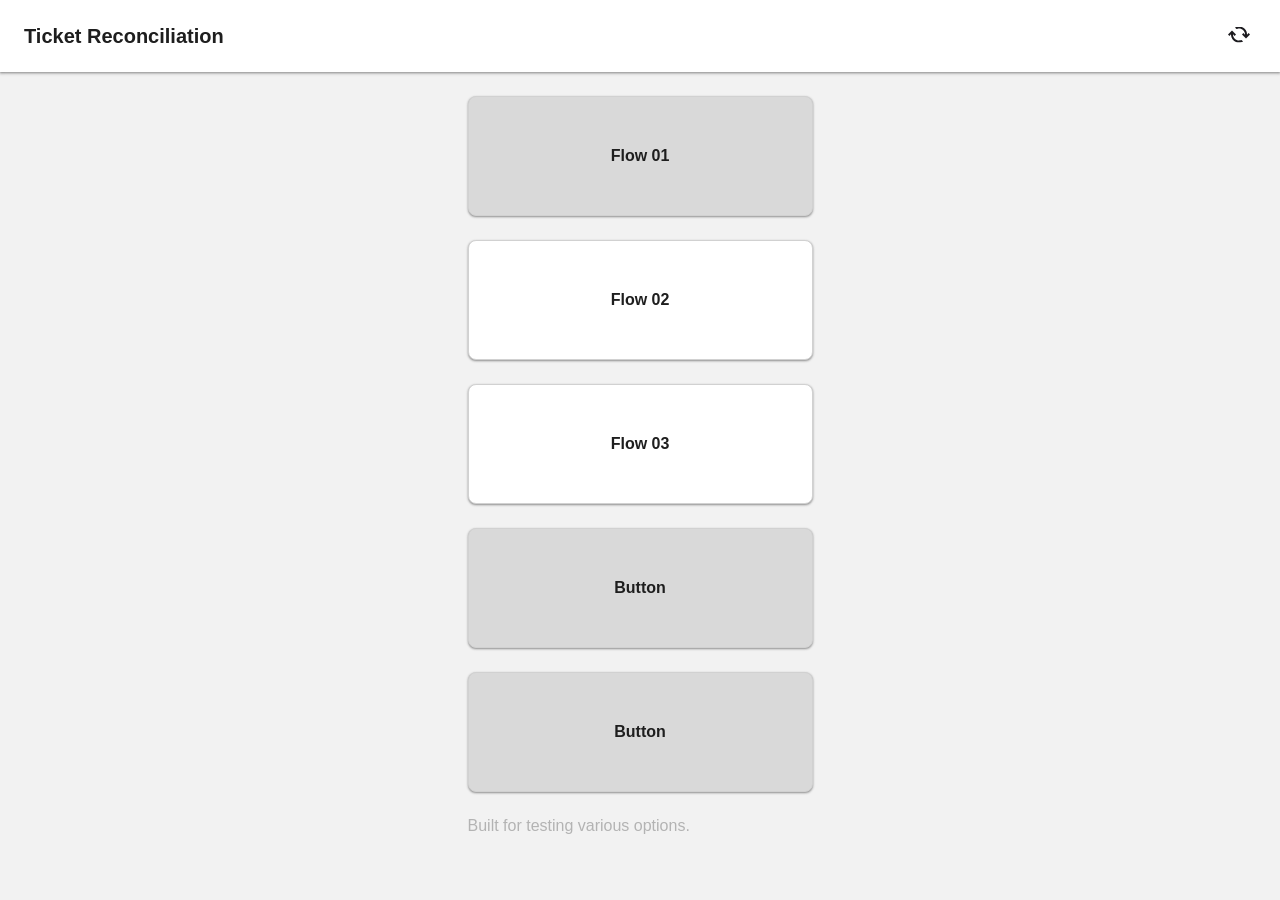
<file: index.html>
<!DOCTYPE html>
<html lang="en">
<head>
  <meta charset="UTF-8" />
  <meta name="viewport" content="width=device-width, initial-scale=1.0" />
  <title>Ticket Reconciliation Prototype</title>
  <meta http-equiv="refresh" content="0; url=dashboard.html" />
</head>
<body>
  <p>Redirecting to Dashboard...</p>
  <script>
    window.location.replace('dashboard.html');
  </script>
</body>
</html>
</file>
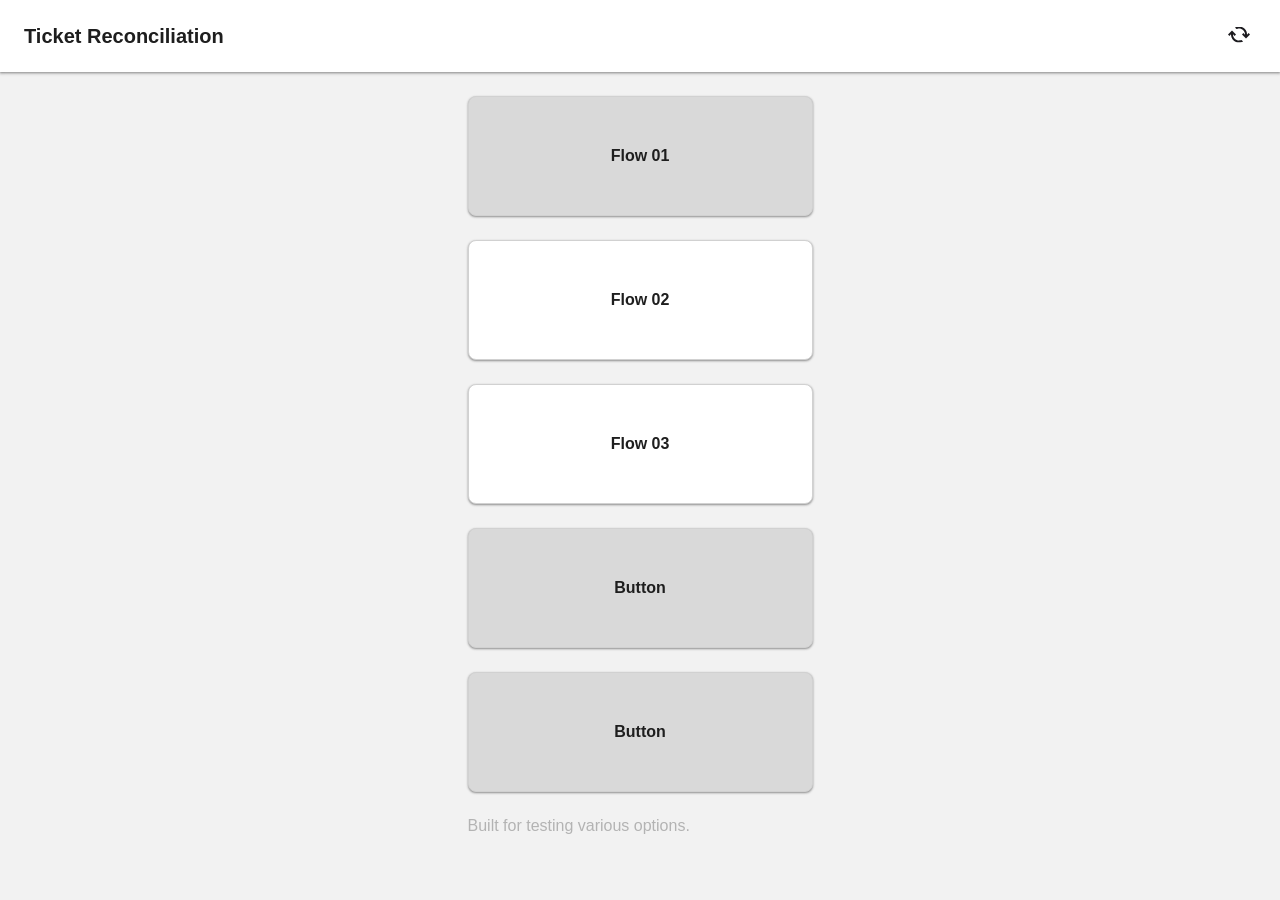
<file: dashboard.html>
<!DOCTYPE html>
<html lang="en">
<head>
  <meta charset="UTF-8" />
  <meta name="viewport" content="width=device-width, initial-scale=1.0" />
  <title>Ticket Reconciliation Dashboard</title>
  <style>
    * {
      box-sizing: border-box;
    }

    body {
      margin: 0;
      font-family: Inter, Arial, Helvetica, sans-serif;
      background: #f2f2f2;
      color: #1e1e1e;
    }

    .dashboard {
      width: 100%;
      min-height: 100vh;
      background: #f2f2f2;
    }

    .topbar {
      width: 100%;
      background: #ffffff;
      padding: 24px;
      display: flex;
      align-items: flex-start;
      justify-content: flex-start;
      position: relative;
      box-shadow: 0 1px 2px rgba(0, 0, 0, 0.3), 0 1px 3px 1px rgba(0, 0, 0, 0.15);
    }

    .topbar h1 {
      margin: 0;
      font-size: 20px;
      line-height: 1.2;
      font-weight: 700;
      text-align: center;
    }

    .refresh-button {
      position: absolute;
      right: 24px;
      top: 50%;
      border: none;
      transform: translateY(-50%);
      border-radius: 4px;
      background: #ffffff;
      font-size: 12px;
      cursor: pointer;
    }

    .content {
      padding: 24px;
      display: flex;
      flex-direction: column;
      gap: 24px;
      max-width: 393px;
      margin: 0 auto;
    }

    .card {
      width: 100%;
      min-height: 120px;
      border: 1px solid #d1d1d1;
      border-radius: 8px;
      background: #ffffff;
      display: flex;
      align-items: center;
      justify-content: center;
      padding: 16px;
      box-shadow: 0 1px 2px rgba(0, 0, 0, 0.3), 0 1px 3px rgba(0, 0, 0, 0.15);
      text-align: center;
    }

    .card.actionable {
      cursor: pointer;
    }

    .card.actionable:focus-visible {
      outline: 2px solid #007bff;
      outline-offset: 2px;
    }

    .card.muted {
      background: #d9d9d9;
    }

    .card-label {
      margin: 0;
      font-size: 16px;
      line-height: 1.4;
      font-weight: 600;
    }

    .footer {
      margin-top: 0;
      font-size: 16px;
      line-height: 1.2;
      color: #b3b3b3;
    }

    .button{
      border: none;
      background: none;
      padding: 0;
      cursor: pointer;
    }
  </style>
</head>
<body>
  <main class="dashboard">
    <header class="topbar">
      <h1>Ticket Reconciliation</h1>
      <button class="refresh-button" id="resetFlowThreeButton" type="button" aria-label="Reset Flow 02 and Flow 03">
        <img src="assets/cached.svg" alt="Reset flows" width="22" height="16">
      </button>
    </header>

    <section class="content">
      <div class="card muted" aria-disabled="true"><p class="card-label">Flow 01</p></div>
      <div class="card actionable" id="flow02Card" role="button" tabindex="0" aria-label="Open Flow 02"><p class="card-label">Flow 02</p></div>
      <div class="card actionable" id="flow03Card" role="button" tabindex="0" aria-label="Open Flow 03"><p class="card-label">Flow 03</p></div>
      <div class="card muted"><p class="card-label">Button</p></div>
      <div class="card muted"><p class="card-label">Button</p></div>

      <div class="footer">Built for testing various options.</div>
    </section>
  </main>

  <script>
    (function () {
      var FLOW_THREE_STORAGE_KEY = 'flowThree.ticketState.v1';
      var FLOW_TWO_STORAGE_KEY = 'flowTwo.scannedItems.v1';
      var flow02Card = document.getElementById('flow02Card');
      var flow03Card = document.getElementById('flow03Card');
      var resetFlowThreeButton = document.getElementById('resetFlowThreeButton');

      function resetFlowThreeState() {
        window.localStorage.removeItem(FLOW_THREE_STORAGE_KEY);
        window.localStorage.removeItem(FLOW_TWO_STORAGE_KEY);
        window.alert('Flow 02 and Flow 03 have been reset.');
      }

      if (resetFlowThreeButton) {
        resetFlowThreeButton.addEventListener('click', resetFlowThreeState);
      }

      if (flow02Card) {
        flow02Card.addEventListener('click', function () {
          window.location.href = 'flowTwo.html';
        });

        flow02Card.addEventListener('keydown', function (event) {
          if (event.key === 'Enter' || event.key === ' ') {
            event.preventDefault();
            window.location.href = 'flowTwo.html';
          }
        });
      }

      if (!flow03Card) {
        return;
      }

      function openFlowThree() {
        window.location.href = 'flowThree.html';
      }

      flow03Card.addEventListener('click', openFlowThree);
      flow03Card.addEventListener('keydown', function (event) {
        if (event.key === 'Enter' || event.key === ' ') {
          event.preventDefault();
          openFlowThree();
        }
      });
    })();
  </script>
</body>
</html>
</file>
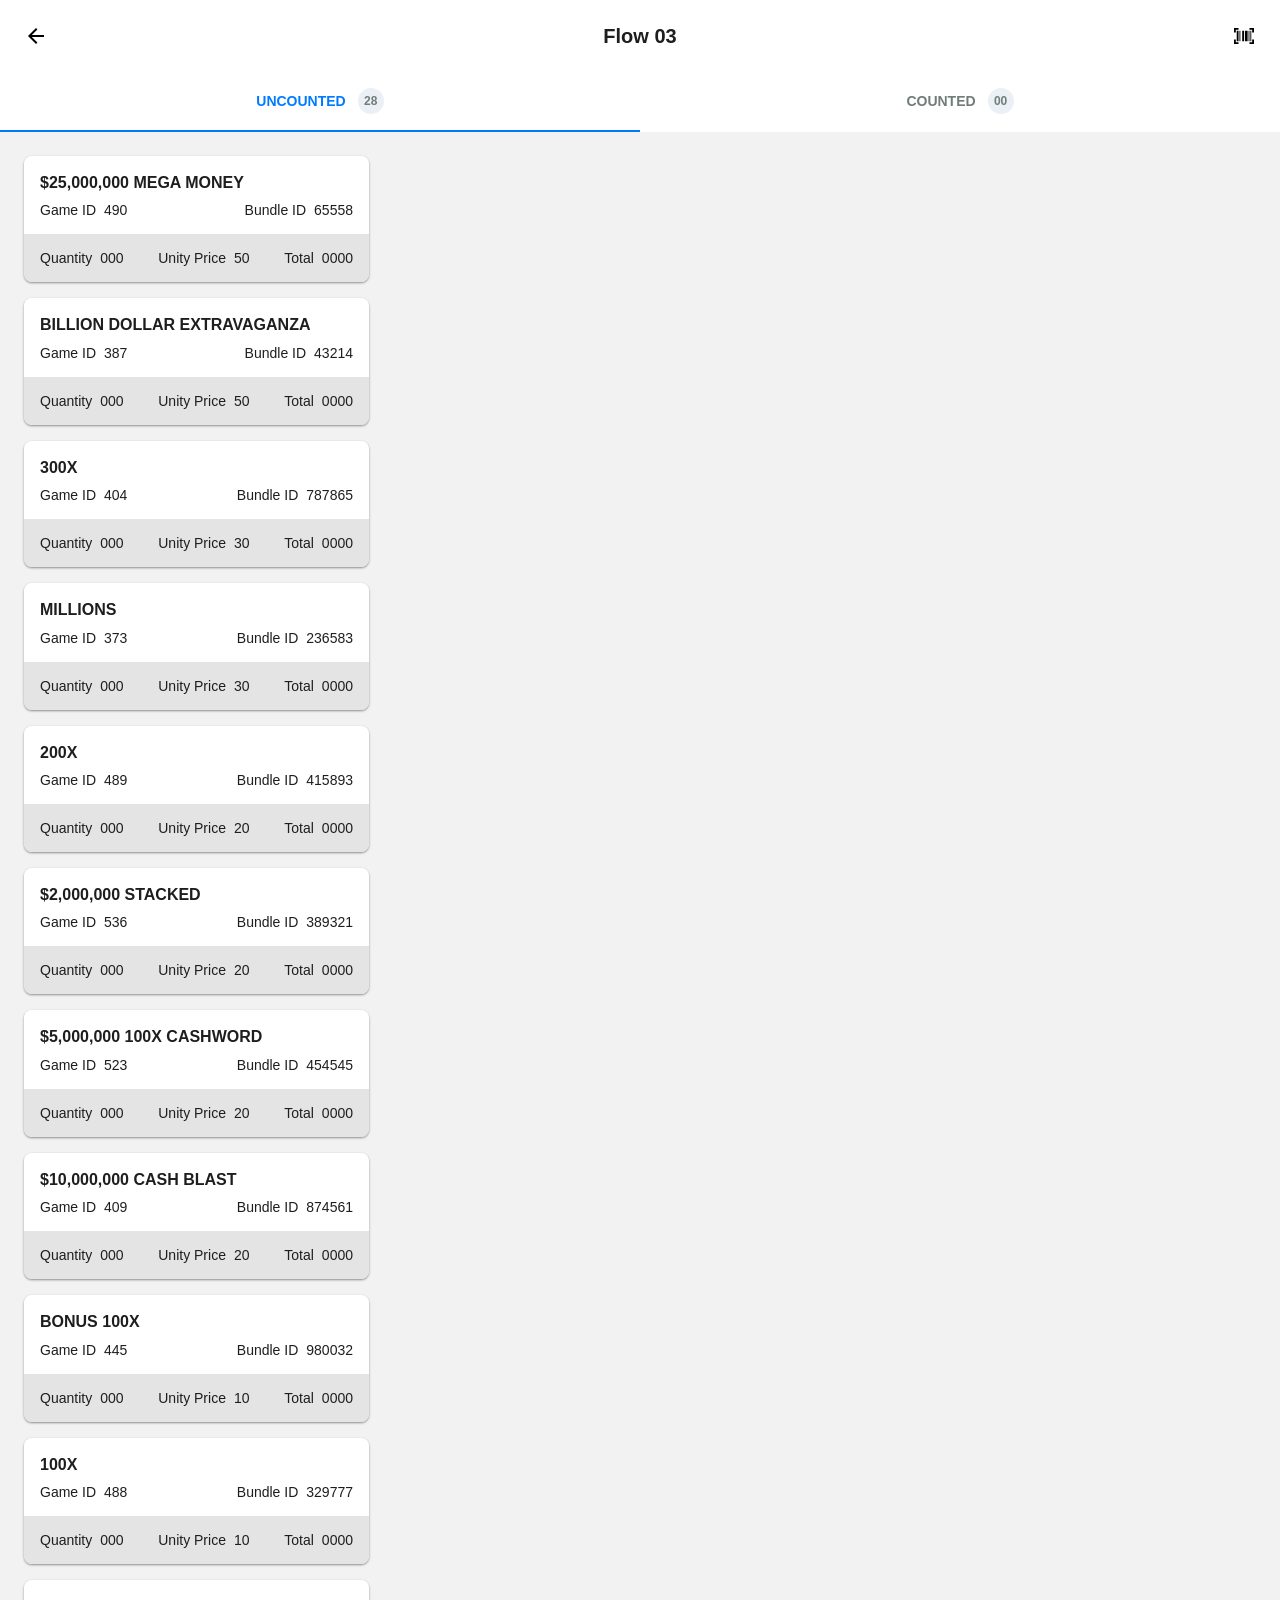
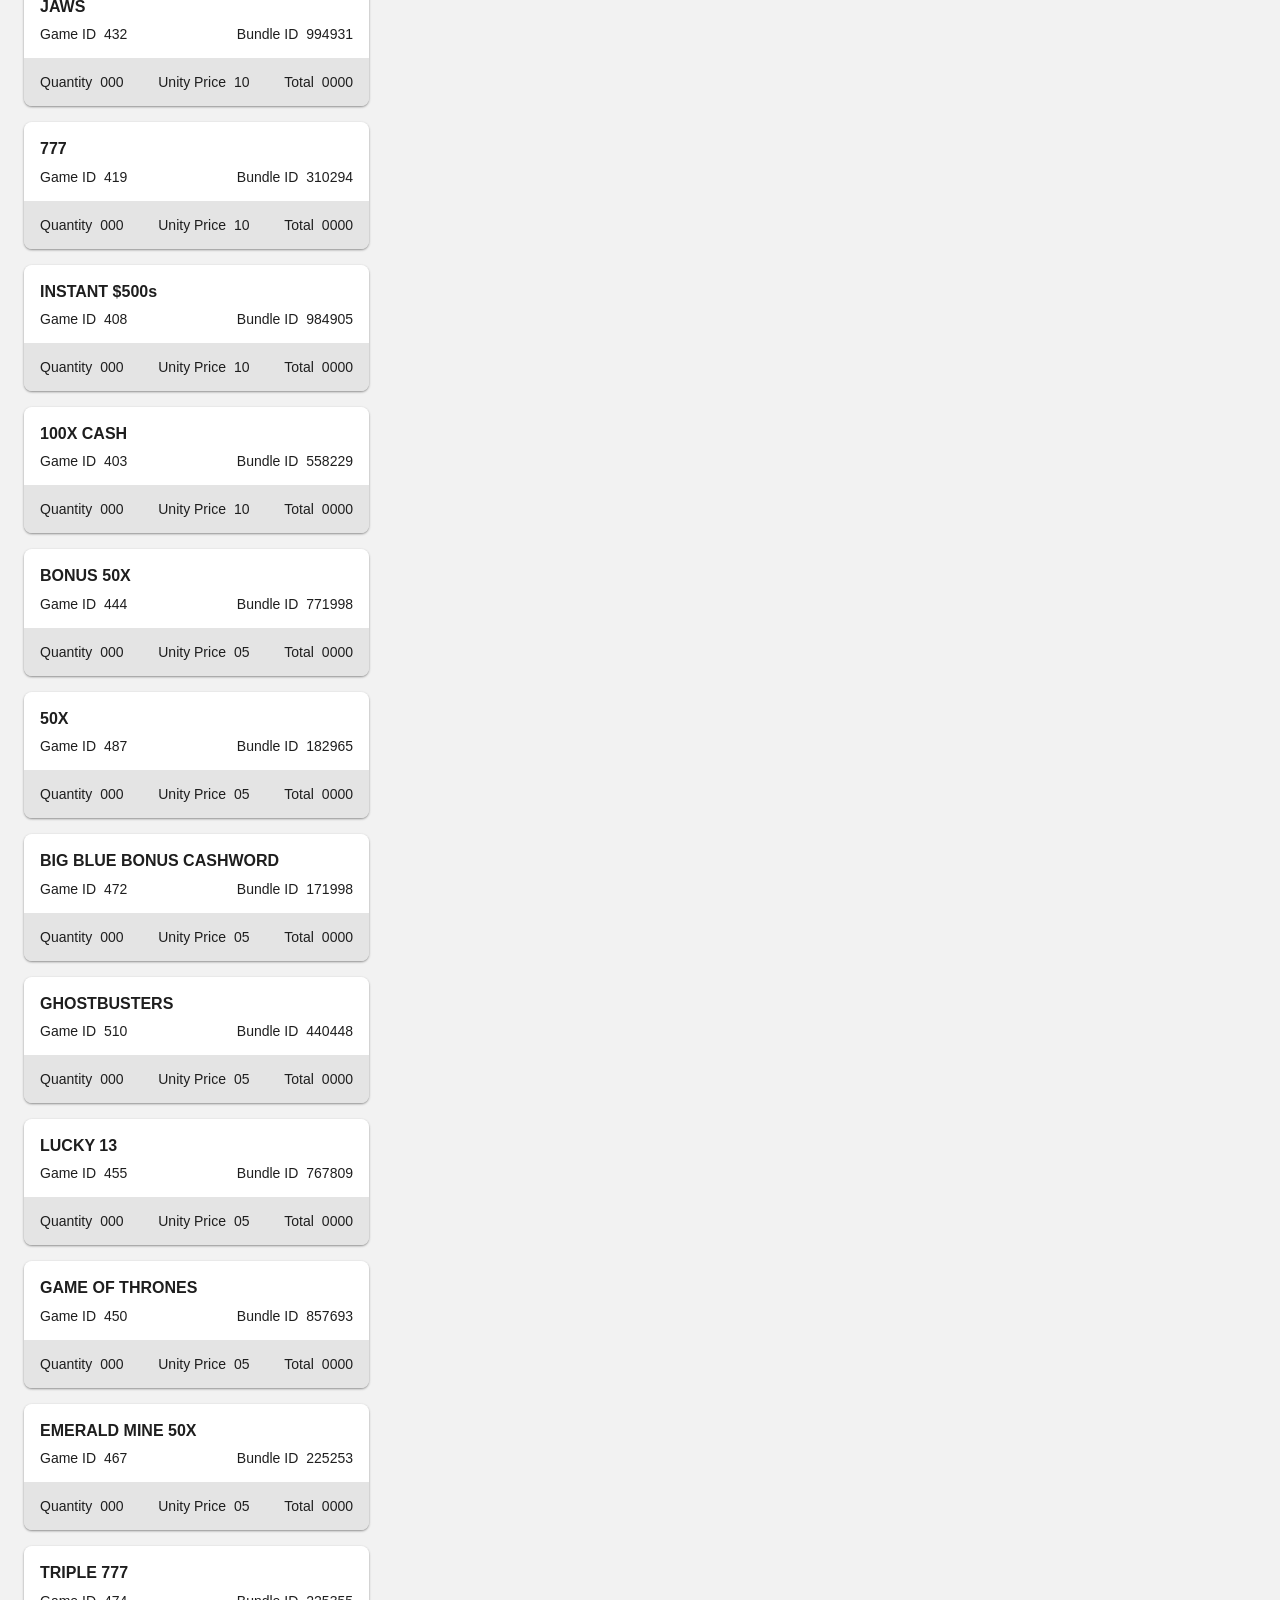
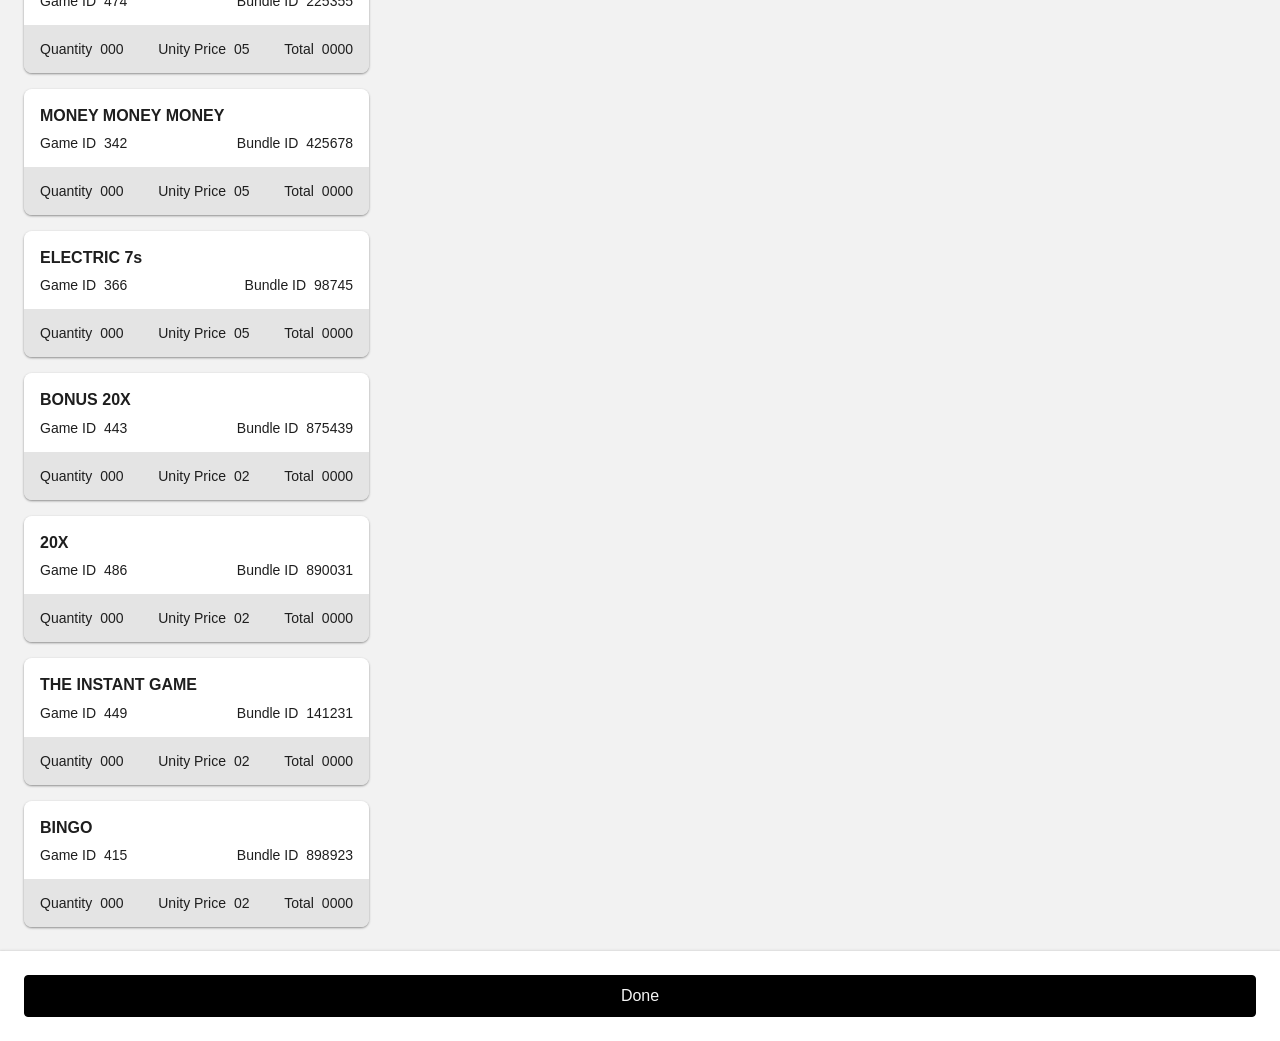
<file: flowThree.html>
<!DOCTYPE html>
<html lang="en">
<head>
  <meta charset="UTF-8" />
  <meta name="viewport" content="width=device-width, initial-scale=1.0" />
  <title>Flow 03</title>
  <link rel="stylesheet" href="styles.css" />
</head>
<body class="flow-three-page" data-page="flow-three">
  <main class="screen">
    <header class="topbar">
      <div class="icon-button" aria-label="Back" id="backButton" role="button" tabindex="0">
        <img src="assets/arrow_back.svg" alt="Back">
      </div>

      <h1 class="topbar-title">Flow 03</h1>

      <div class="icon-button" aria-label="Scan" id="scanEntryButton" role="button" tabindex="0">
        <img src="assets/barcodeIcon.svg" alt="Scan">
      </div>
    </header>

    <section class="tabs">
      <div class="tab active" id="tabUncounted" data-tab="uncounted" role="button" tabindex="0">
        <span>UNCOUNTED</span>
        <span class="badge" id="uncountedBadge">00</span>
      </div>
      <div class="tab" id="tabCounted" data-tab="counted" role="button" tabindex="0">
        <span>COUNTED</span>
        <span class="badge" id="countedBadge">00</span>
      </div>
    </section>

    <section class="body" id="ticketList"></section>

    <footer class="bottom-bar">
      <button class="done-button" id="doneButton" type="button">Done</button>
    </footer>
  </main>

  <div class="quantity-modal" id="quantityModal" hidden>
    <div class="quantity-modal-backdrop" data-close-modal></div>
    <div class="quantity-modal-dialog" role="dialog" aria-modal="true" aria-labelledby="quantityModalTitle">
      <h2 class="quantity-modal-title" id="quantityModalTitle">Update Quantity</h2>
      <p class="quantity-modal-meta" id="quantityModalMeta"></p>
      <input
        class="quantity-modal-input"
        id="quantityInput"
        type="number"
        min="0"
        step="1"
        inputmode="numeric"
        placeholder="Enter quantity"
      />
      <div class="quantity-modal-error" id="quantityError" aria-live="polite"></div>
      <div class="quantity-modal-actions">
        <button class="quantity-modal-button" id="quantityCancelButton" type="button">Cancel</button>
        <button class="quantity-modal-button confirm" id="quantityConfirmButton" type="button">Confirm</button>
      </div>
    </div>
  </div>

  <script src="data.js"></script>
  <script src="app.js"></script>
</body>
</html>
</file>
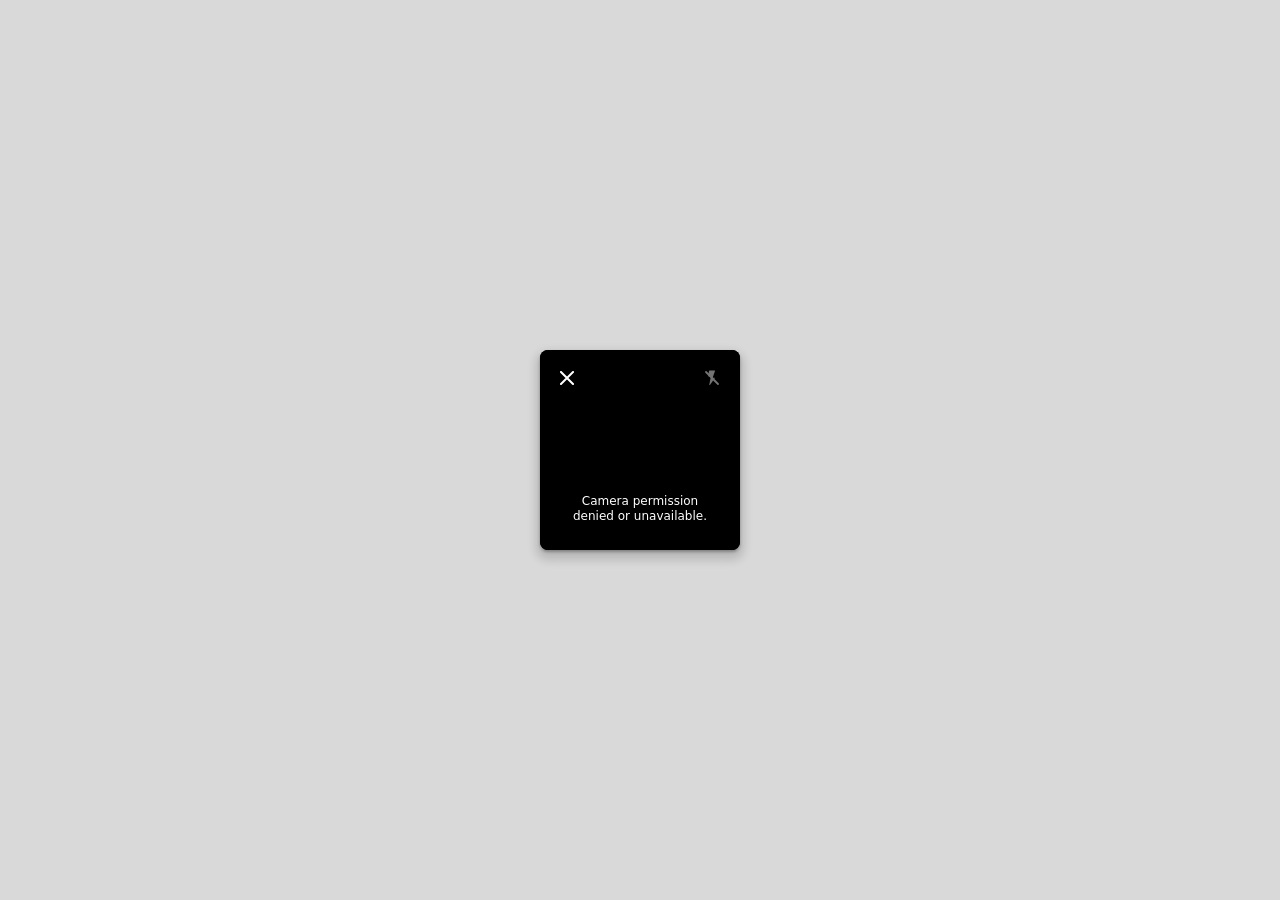
<file: scanWindow.html>
<!DOCTYPE html>
<html lang="en">
<head>
  <meta charset="UTF-8" />
  <meta name="viewport" content="width=device-width, initial-scale=1.0" />
  <title>scanWindow</title>
  <style>
    :root {
      --card-size: 200px;
      --card-radius: 8px;
      --card-padding: 16px;
      --control-icon: 24px;
      --close-hit: 22px;
      --close-icon: 14px;
      --flash-icon: 18px;
      --shadow-1: 0 2px 3px rgba(0, 0, 0, 0.3);
      --shadow-2: 0 6px 10px 4px rgba(0, 0, 0, 0.15);
      --control-color: #ffffff;
      --message-bg: rgba(0, 0, 0, 0.5);
      --message-color: #ffffff;
      --surface-bg: #d9d9d9;
    }

    * {
      box-sizing: border-box;
    }

    html, body {
      margin: 0;
      min-height: 100%;
      font-family: Inter, system-ui, -apple-system, BlinkMacSystemFont, "Segoe UI", sans-serif;
      background: var(--surface-bg);
    }

    body {
      min-height: 100vh;
      display: grid;
      place-items: center;
      padding: 24px;
    }

    .scan-window {
      position: relative;
      width: min(var(--card-size), calc(100vw - 48px));
      aspect-ratio: 1 / 1;
      overflow: hidden;
      border-radius: var(--card-radius);
      background: #000;
      box-shadow: var(--shadow-2), var(--shadow-1);
      isolation: isolate;
    }

    .camera-viewport {
      position: absolute;
      inset: 0;
      width: 100%;
      height: 100%;
      object-fit: cover;
      background: #000;
      transform: scaleX(-1);
    }

    .overlay {
      position: absolute;
      inset: 0;
      display: flex;
      flex-direction: column;
      padding: var(--card-padding);
      pointer-events: none;
      z-index: 2;
    }

    .controls {
      display: flex;
      align-items: center;
      justify-content: space-between;
      min-height: 24px;
    }

    .icon-button {
      appearance: none;
      border: 0;
      background: transparent;
      color: var(--control-color);
      display: inline-grid;
      place-items: center;
      padding: 0;
      margin: 0;
      cursor: pointer;
      pointer-events: auto;
      transition: opacity 0.2s ease, transform 0.2s ease;
    }

    .icon-button:hover {
      opacity: 0.92;
    }

    .icon-button:active {
      transform: scale(0.96);
    }

    .icon-button:focus-visible {
      outline: 2px solid rgba(255, 255, 255, 0.8);
      outline-offset: 2px;
      border-radius: 6px;
    }

    .close-button {
      width: var(--close-hit);
      height: var(--close-hit);
    }

    .torch-button {
      width: var(--control-icon);
      height: var(--control-icon);
    }

    .icon {
      display: block;
      flex: none;
    }

    .close-icon {
      width: var(--close-icon);
      height: var(--close-icon);
    }

    .torch-icon {
      width: var(--flash-icon);
      height: var(--flash-icon);
    }

    .torch-on,
    .torch-button[aria-pressed="true"] .torch-off {
      display: none;
    }

    .torch-button[aria-pressed="true"] .torch-on {
      display: block;
    }

    .status {
      margin-top: auto;
      align-self: stretch;
      display: flex;
      justify-content: center;
      pointer-events: none;
      z-index: 2;
      padding-bottom: 4px;
    }

    .status-message {
      max-width: calc(100% - 8px);
      padding: 6px 10px;
      border-radius: 999px;
      background: var(--message-bg);
      color: var(--message-color);
      font-size: 12px;
      line-height: 1.25;
      text-align: center;
      opacity: 0;
      transform: translateY(6px);
      transition: opacity 0.2s ease, transform 0.2s ease;
    }

    .status-message[data-visible="true"] {
      opacity: 1;
      transform: translateY(0);
    }

    .torch-button[disabled] {
      opacity: 0.45;
      cursor: not-allowed;
    }
  </style>
</head>
<body>
  <div class="scan-window" id="scanWindow" data-node-id="1486:1068">
    <video
      id="cameraViewport"
      class="camera-viewport"
      autoplay
      muted
      playsinline
      aria-label="Camera viewport"
    ></video>

    <div class="overlay">
      <div class="controls" data-node-id="1486:1069">
        <button
          type="button"
          class="icon-button close-button"
          id="closeButton"
          aria-label="Close scanner"
          data-node-id="1486:1070"
        >
          <svg class="icon close-icon" viewBox="0 0 14 14" fill="none" aria-hidden="true">
            <path d="M1 1L13 13M13 1L1 13" stroke="currentColor" stroke-width="2" stroke-linecap="square"/>
          </svg>
        </button>

        <button
          type="button"
          class="icon-button torch-button"
          id="torchButton"
          aria-label="Toggle torch"
          aria-pressed="false"
          data-node-id="1486:1071"
        >
          <svg class="icon torch-icon torch-off" viewBox="0 0 18 18" fill="none" aria-hidden="true">
            <path d="M11.482 1.5H6.518c-.265 0-.49.192-.531.454l-.763 4.88a.539.539 0 0 0 .532.623h2.132L6.26 15.65a.375.375 0 0 0 .68.278l4.8-6.66a.375.375 0 0 0-.304-.594H9.61l2.404-6.57a.45.45 0 0 0-.422-.604Z" fill="currentColor"/>
            <path d="M3 3l12 12" stroke="currentColor" stroke-width="1.8" stroke-linecap="round"/>
          </svg>
          <svg class="icon torch-icon torch-on" viewBox="0 0 18 18" fill="none" aria-hidden="true">
            <path d="M11.482 1.5H6.518c-.265 0-.49.192-.531.454l-.763 4.88a.539.539 0 0 0 .532.623h2.132L6.26 15.65a.375.375 0 0 0 .68.278l4.8-6.66a.375.375 0 0 0-.304-.594H9.61l2.404-6.57a.45.45 0 0 0-.422-.604Z" fill="currentColor"/>
          </svg>
        </button>
      </div>

      <div class="status" aria-live="polite" aria-atomic="true">
        <div id="statusMessage" class="status-message" data-visible="false"></div>
      </div>
    </div>
  </div>

  <script>
    const video = document.getElementById('cameraViewport');
    const closeButton = document.getElementById('closeButton');
    const torchButton = document.getElementById('torchButton');
    const statusMessage = document.getElementById('statusMessage');

    let stream = null;
    let currentTrack = null;
    let torchEnabled = false;
    let statusTimer = null;

    function showStatus(message, persistent = false) {
      statusMessage.textContent = message;
      statusMessage.dataset.visible = 'true';

      if (statusTimer) {
        clearTimeout(statusTimer);
        statusTimer = null;
      }

      if (!persistent) {
        statusTimer = setTimeout(() => {
          statusMessage.dataset.visible = 'false';
        }, 2200);
      }
    }

    function stopCamera() {
      if (stream) {
        stream.getTracks().forEach(track => track.stop());
      }
      stream = null;
      currentTrack = null;
      torchEnabled = false;
      torchButton.setAttribute('aria-pressed', 'false');
      torchButton.disabled = true;
      video.srcObject = null;
    }

    function deviceSupportsTorch(track) {
      if (!track || typeof track.getCapabilities !== 'function') return false;
      const capabilities = track.getCapabilities();
      return Boolean(capabilities && capabilities.torch);
    }

    async function setTorchState(enabled) {
      if (!currentTrack || typeof currentTrack.applyConstraints !== 'function') {
        throw new Error('No active camera track available.');
      }

      await currentTrack.applyConstraints({
        advanced: [{ torch: enabled }]
      });

      torchEnabled = enabled;
      torchButton.setAttribute('aria-pressed', String(enabled));
    }

    async function toggleTorch() {
      if (!currentTrack) {
        showStatus('Camera is not active.', true);
        return;
      }

      if (!deviceSupportsTorch(currentTrack)) {
        showStatus('Torch is not supported on this device.', true);
        return;
      }

      try {
        await setTorchState(!torchEnabled);
        showStatus(torchEnabled ? 'Torch on' : 'Torch off');
      } catch (error) {
        console.error(error);
        showStatus('Unable to toggle torch.', true);
      }
    }

    async function startCamera() {
      if (!navigator.mediaDevices || !navigator.mediaDevices.getUserMedia) {
        showStatus('Camera access is not supported in this browser.', true);
        return;
      }

      try {
        stream = await navigator.mediaDevices.getUserMedia({
          video: {
            facingMode: { ideal: 'environment' }
          },
          audio: false
        });

        video.srcObject = stream;
        currentTrack = stream.getVideoTracks()[0] || null;

        const canUseTorch = deviceSupportsTorch(currentTrack);
        torchButton.disabled = !canUseTorch;

        if (!canUseTorch) {
          showStatus('Torch unavailable on this camera.', true);
        }
      } catch (error) {
        console.error(error);
        torchButton.disabled = true;
        showStatus('Camera permission denied or unavailable.', true);
      }
    }

    closeButton.addEventListener('click', () => {
      stopCamera();
      document.dispatchEvent(new CustomEvent('scanwindow:close'));

      if (window.history.length > 1) {
        window.history.back();
      } else {
        document.getElementById('scanWindow').style.display = 'none';
      }
    });

    torchButton.addEventListener('click', toggleTorch);

    window.addEventListener('beforeunload', stopCamera);
    document.addEventListener('visibilitychange', () => {
      if (document.hidden) {
        stopCamera();
      } else if (!stream) {
        startCamera();
      }
    });

    startCamera();
  </script>
</body>
</html>
</file>
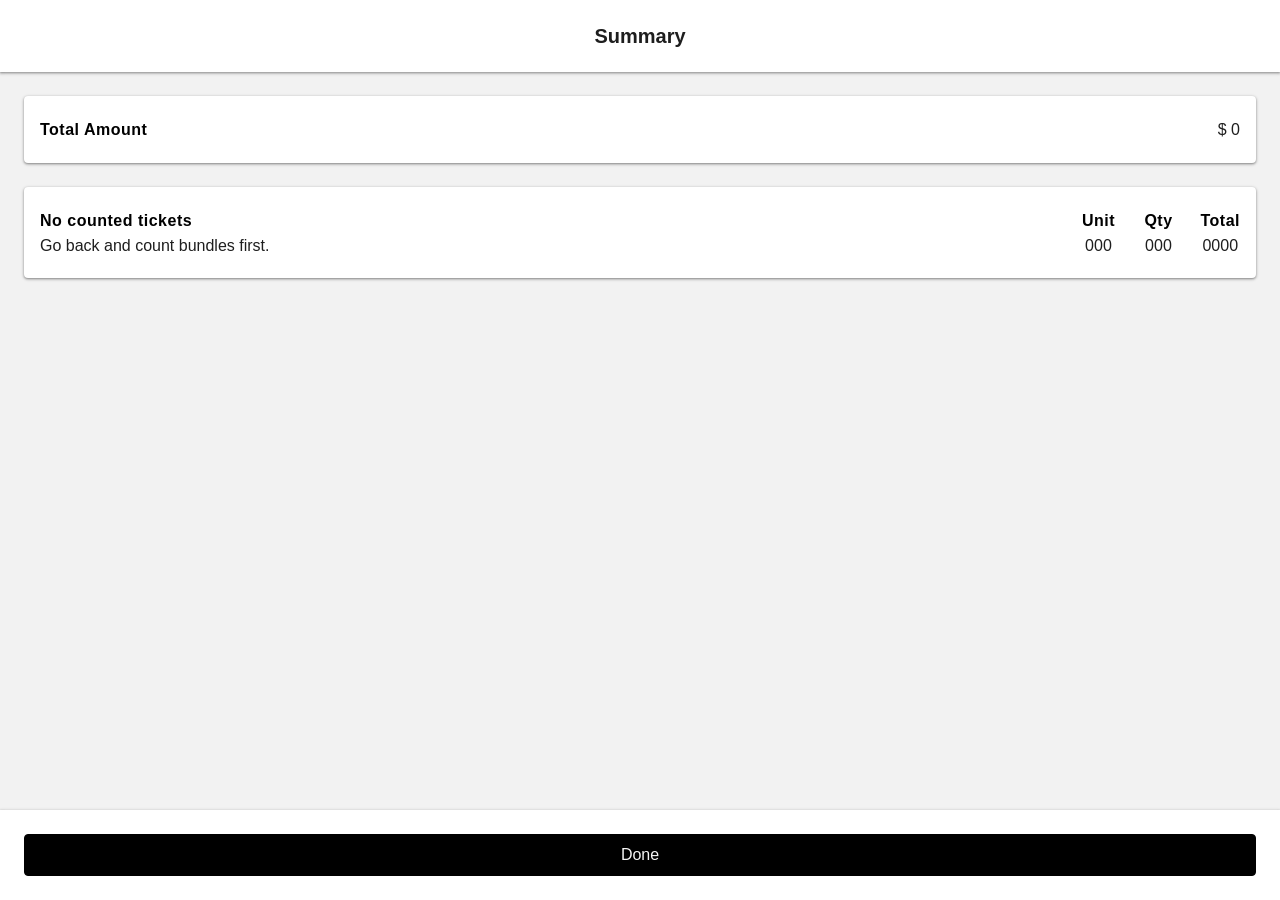
<file: summary.html>
<!DOCTYPE html>
<html lang="en">
<head>
  <meta charset="UTF-8" />
  <meta name="viewport" content="width=device-width, initial-scale=1.0" />
  <title>Summary</title>
  <style>
    * {
      box-sizing: border-box;
    }

    html, body {
      margin: 0;
      min-height: 100%;
      font-family: Inter, Arial, Helvetica, sans-serif;
      background: #f2f2f2;
      color: #1e1e1e;
    }

    .screen {
      min-height: 100vh;
      background: #f2f2f2;
      display: flex;
      flex-direction: column;
    }

    .topbar {
      background: #ffffff;
      padding: 24px;
      display: flex;
      align-items: center;
      justify-content: center;
      box-shadow: 0 1px 2px rgba(0, 0, 0, 0.30), 0 1px 3px 1px rgba(0, 0, 0, 0.15);
    }

    .topbar h1 {
      margin: 0;
      font-size: 20px;
      line-height: 1.2;
      font-weight: 700;
    }

    .content {
      flex: 1;
      padding: 24px;
      display: flex;
      flex-direction: column;
      gap: 24px;
    }

    .card {
      background: #ffffff;
      border-radius: 4px;
      box-shadow: 0 1px 2px rgba(0, 0, 0, 0.30), 0 1px 3px 1px rgba(0, 0, 0, 0.15);
      overflow: hidden;
    }

    .summary-list {
      padding: 24px 16px;
    }

    .summary-row {
      display: flex;
      align-items: center;
      gap: 16px;
      padding: 0;
    }

    .summary-row + .summary-row {
      border-top: 1px solid #d9d9d9;
      margin-top: 12px;
      padding-top: 12px;
    }

    .game-info {
      flex: 1;
      min-width: 0;
      display: flex;
      flex-direction: column;
      gap: 8px;
    }

    .game-title,
    .metric-label,
    .total-label {
      font-size: 16px;
      line-height: 1.2;
      font-weight: 600;
      letter-spacing: 0.5px;
      margin: 0;
      color: #000000;
    }

    .bundle-id,
    .metric-value,
    .total-value {
      font-size: 16px;
      line-height: 1;
      font-weight: 400;
      margin: 0;
      color: #1e1e1e;
    }

    .metrics {
      display: flex;
      align-items: center;
      gap: 24px;
      white-space: nowrap;
    }

    .metric {
      display: flex;
      flex-direction: column;
      align-items: center;
      justify-content: center;
      gap: 8px;
      min-width: 36px;
    }

    .total-card {
      padding: 24px 16px;
    }

    .total-row {
      display: flex;
      align-items: center;
      justify-content: space-between;
      gap: 16px;
    }

    .bottom-bar {
      background: #ffffff;
      padding: 24px;
      box-shadow: 0 1px 2px rgba(0, 0, 0, 0.30), 0 1px 3px 1px rgba(0, 0, 0, 0.15);
    }

    .done-button {
      width: 100%;
      background: #000000;
      color: #f5f5f5;
      border: 1px solid #000000;
      border-radius: 4px;
      padding: 12px;
      font-size: 16px;
      line-height: 1;
      text-align: center;
    }
  </style>
</head>
<body data-page="summary">
  <main class="screen">
    <header class="topbar">
      <h1>Summary</h1>
    </header>

   

    <section class="content">

       <div class="card total-card">
        <div class="total-row">
          <p class="total-label">Total Amount</p>
          <p class="total-value" id="summaryTotalValue">$ 000000</p>
        </div>
      </div>

      <div class="card summary-list" id="summaryList">
        <div class="summary-row">
          <div class="game-info">
            <p class="game-title">Game Title</p>
            <p class="bundle-id">Bundle ID</p>
          </div>
          <div class="metrics">
            <div class="metric">
              <p class="metric-label">Unit</p>
              <p class="metric-value">000</p>
            </div>
            <div class="metric">
              <p class="metric-label">Qty</p>
              <p class="metric-value">000</p>
            </div>
            <div class="metric">
              <p class="metric-label">Total</p>
              <p class="metric-value">0000</p>
            </div>
          </div>
        </div>
      </div>

      
    </section>

    <footer class="bottom-bar">
      <div class="done-button" id="summaryDoneButton" role="button" tabindex="0">Done</div>
    </footer>
  </main>

  <script src="data.js"></script>
  <script src="app.js"></script>
</body>
</html>
</file>
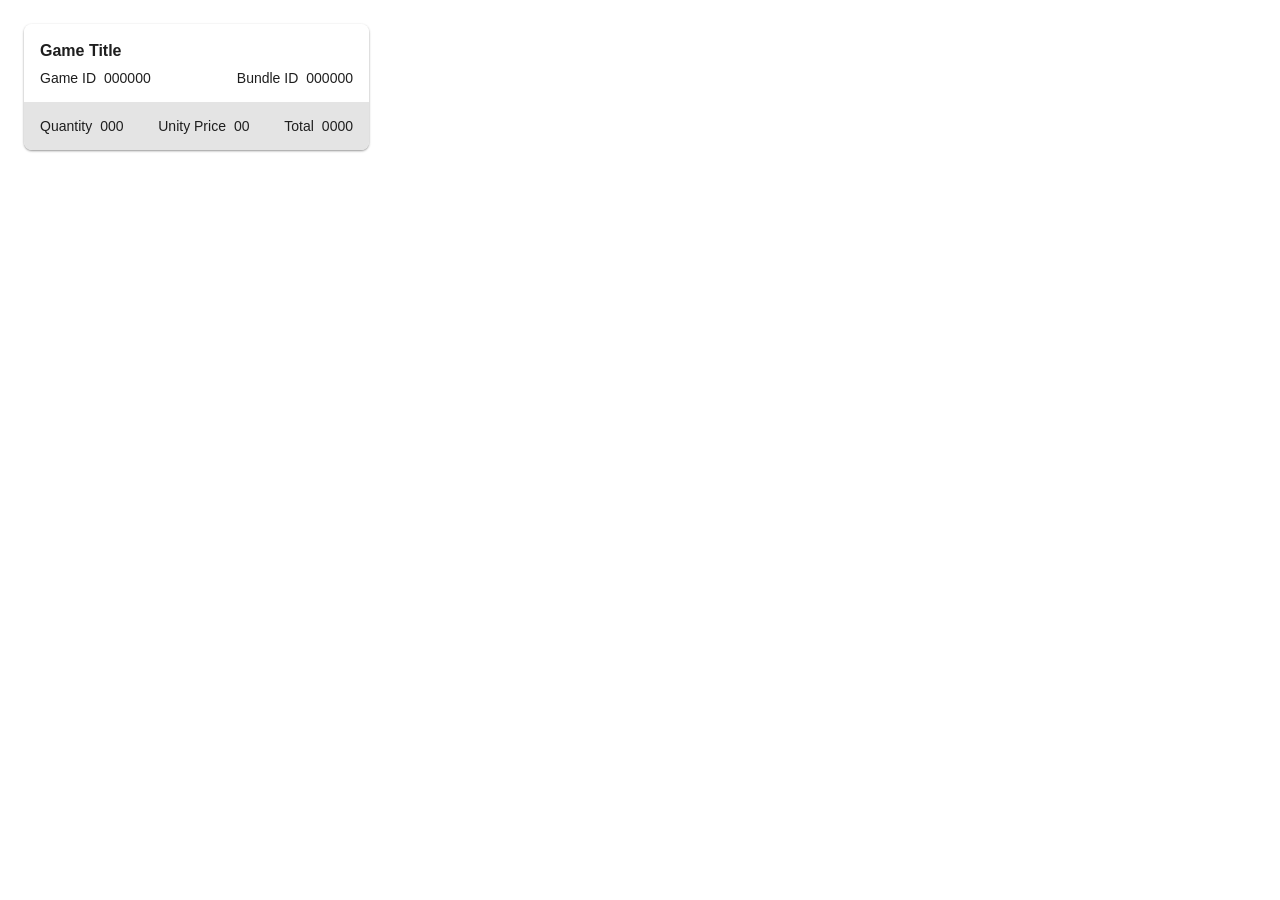
<file: ticketCard.html>
<!DOCTYPE html>
<html lang="en">
<head>
  <meta charset="UTF-8" />
  <meta name="viewport" content="width=device-width, initial-scale=1.0" />
  <title>Ticket Card</title>
  <style>
    * {
      box-sizing: border-box;
    }

    body {
      margin: 0;
      padding: 24px;
      font-family: Inter, Arial, Helvetica, sans-serif;
      color: #1e1e1e;
      border-radius: 8px;
    }

    .ticket-card {
      width: 345px;
      box-shadow: 0 1px 2px rgba(0, 0, 0, 0.30), 0 1px 3px rgba(0, 0, 0, 0.15);
      border-radius: 8px;
    }

    .card-top,
    .card-bottom {
      padding: 16px;
      min-width: 240px;
    }

    .card-top {
      background: #ffffff;
      border-top-left-radius: 8px;
      border-top-right-radius: 8px;
    }

    .card-bottom {
      background: #e4e4e4;
      border-bottom-left-radius: 8px;
      border-bottom-right-radius: 8px;
    }

    .game-title {
      margin: 0 0 8px 0;
      font-size: 16px;
      line-height: 1.4;
      font-weight: 600;
    }

    .row {
      display: flex;
      align-items: center;
      justify-content: space-between;
      gap: 16px;
      font-size: 14px;
      line-height: 16px;
      white-space: nowrap;
    }

    .group {
      display: flex;
      align-items: center;
      gap: 8px;
    }

    .label {
      font-weight: 500;
    }

    .value {
      font-weight: 400;
    }
  </style>
</head>
<body>
  <div class="ticket-card">
    <div class="card-top">
      <h2 class="game-title">Game Title</h2>
      <div class="row">
        <div class="group">
          <span class="label">Game ID</span>
          <span class="value">000000</span>
        </div>
        <div class="group">
          <span class="label">Bundle ID</span>
          <span class="value">000000</span>
        </div>
      </div>
    </div>

    <div class="card-bottom">
      <div class="row">
        <div class="group">
          <span class="label">Quantity</span>
          <span class="value">000</span>
        </div>
        <div class="group">
          <span class="label">Unity Price</span>
          <span class="value">00</span>
        </div>
        <div class="group">
          <span class="label">Total</span>
          <span class="value">0000</span>
        </div>
      </div>
    </div>
  </div>
</body>
</html>
</file>
<file: styles.css>
* {
  box-sizing: border-box;
}

body.flow-three-page {
  margin: 0;
  font-family: Inter, Arial, Helvetica, sans-serif;
  background: #f2f2f2;
  color: #1e1e1e;
}

.flow-three-page .screen {
  min-height: 100vh;
  background: #f2f2f2;
  display: flex;
  flex-direction: column;
}

.flow-three-page .topbar {
  background: #ffffff;
  display: flex;
  align-items: center;
  justify-content: space-between;
  padding: 24px;
}

.flow-three-page .topbar-title {
  margin: 0;
  font-size: 20px;
  line-height: 1.2;
  font-weight: 700;
}

.flow-three-page .icon-button {
  width: 24px;
  height: 24px;
  display: inline-flex;
  align-items: center;
  justify-content: center;
  color: #1e1e1e;
  flex-shrink: 0;
  cursor: pointer;
}

.flow-three-page .icon-button img {
  display: block;
}

.flow-three-page .icon-button:focus-visible {
  outline: 2px solid #007bff;
  outline-offset: 2px;
  border-radius: 2px;
}

.flow-three-page .tabs {
  display: flex;
  width: 100%;
  background: #ffffff;
}

.flow-three-page .tab {
  width: 50%;
  padding: 16px;
  display: flex;
  align-items: center;
  justify-content: center;
  gap: 12px;
  font-size: 14px;
  font-weight: 600;
  color: #707d7a;
  border-bottom: 2px solid transparent;
  cursor: pointer;
}

.flow-three-page .tab.active {
  color: #007bff;
  border-bottom-color: #007bff;
}

.flow-three-page .tab:focus-visible {
  outline: 2px solid #007bff;
  outline-offset: -2px;
}

.flow-three-page .badge {
  width: 26px;
  height: 26px;
  border-radius: 29px;
  background: #ebf0f7;
  display: inline-flex;
  align-items: center;
  justify-content: center;
  font-size: 12px;
  line-height: 12px;
  font-weight: 600;
  color: #707d7a;
}

.flow-three-page .body {
  flex: 1;
  padding: 24px;
  display: flex;
  flex-direction: column;
  gap: 16px;
}

.flow-three-page .ticket-card {
  width: 100%;
  max-width: 345px;
  box-shadow: 0 1px 2px rgba(0, 0, 0, 0.30), 0 1px 3px rgba(0, 0, 0, 0.15);
  border-radius: 8px;
  overflow: hidden;
}

.flow-three-page .card-top {
  background: #ffffff;
  padding: 16px;
}

.flow-three-page .card-bottom {
  background: #e4e4e4;
  padding: 16px;
}

.flow-three-page .game-title {
  margin: 0 0 8px 0;
  font-size: 16px;
  line-height: 1.4;
  font-weight: 600;
}

.flow-three-page .row {
  display: flex;
  align-items: center;
  justify-content: space-between;
  gap: 12px;
  font-size: 14px;
  line-height: 16px;
  white-space: nowrap;
}

.flow-three-page .group {
  display: flex;
  align-items: center;
  gap: 8px;
}

.flow-three-page .label {
  font-weight: 500;
}

.flow-three-page .value {
  font-weight: 400;
}

.flow-three-page .quantity-value {
  cursor: pointer;
}

.flow-three-page .quantity-value:focus-visible {
  outline: 2px solid #007bff;
  outline-offset: 2px;
  border-radius: 2px;
}

.flow-three-page .empty-card .card-top,
.flow-three-page .empty-card .card-bottom {
  display: flex;
  align-items: center;
  justify-content: center;
}

.flow-three-page .empty-text {
  font-size: 14px;
  line-height: 16px;
  color: #707d7a;
}

.flow-three-page .bottom-bar {
  background: #ffffff;
  padding: 24px;
  box-shadow: 0 1px 2px rgba(0, 0, 0, 0.30), 0 1px 3px 1px rgba(0, 0, 0, 0.15);
}

.flow-three-page .done-button {
  width: 100%;
  border: 1px solid #000000;
  border-radius: 4px;
  background: #000000;
  color: #f5f5f5;
  padding: 12px;
  font-size: 16px;
  line-height: 1;
  text-align: center;
  cursor: pointer;
}

.flow-three-page .done-button:focus-visible {
  outline: 2px solid #007bff;
  outline-offset: 2px;
}

.flow-three-page .quantity-modal {
  position: fixed;
  inset: 0;
  z-index: 30;
  display: flex;
  align-items: center;
  justify-content: center;
}

.flow-three-page .quantity-modal[hidden] {
  display: none;
}

.flow-three-page .quantity-modal-backdrop {
  position: absolute;
  inset: 0;
  background: rgba(0, 0, 0, 0.4);
}

.flow-three-page .quantity-modal-dialog {
  position: relative;
  z-index: 1;
  width: calc(100% - 48px);
  max-width: 345px;
  border-radius: 8px;
  background: #ffffff;
  padding: 16px;
  box-shadow: 0 8px 24px rgba(0, 0, 0, 0.2);
}

.flow-three-page .quantity-modal-title {
  margin: 0;
  font-size: 16px;
  line-height: 1.3;
  font-weight: 600;
}

.flow-three-page .quantity-modal-meta {
  margin: 8px 0 0 0;
  font-size: 13px;
  line-height: 1.4;
  color: #707d7a;
}

.flow-three-page .quantity-modal-input {
  width: 100%;
  margin-top: 16px;
  border: 1px solid #1e1e1e;
  border-radius: 4px;
  padding: 10px 12px;
  font-size: 16px;
  line-height: 1;
}

.flow-three-page .quantity-modal-input:focus {
  outline: 2px solid #007bff;
  outline-offset: 1px;
}

.flow-three-page .quantity-modal-error {
  min-height: 18px;
  margin-top: 8px;
  font-size: 12px;
  line-height: 14px;
  color: #c52828;
}

.flow-three-page .quantity-modal-actions {
  margin-top: 12px;
  display: flex;
  justify-content: flex-end;
  gap: 8px;
}

.flow-three-page .quantity-modal-button {
  border: 1px solid #1e1e1e;
  border-radius: 4px;
  background: #ffffff;
  color: #1e1e1e;
  padding: 8px 12px;
  font-size: 14px;
  line-height: 1;
  cursor: pointer;
}

.flow-three-page .quantity-modal-button.confirm {
  background: #000000;
  color: #f5f5f5;
  border-color: #000000;
}

.flow-three-page .quantity-modal-button:focus-visible {
  outline: 2px solid #007bff;
  outline-offset: 2px;
}

html,
body.flow-three-scanner-page {
  margin: 0;
  height: 100%;
}

body.flow-three-scanner-page {
  font-family: Inter, Arial, Helvetica, sans-serif;
  background: #f2f2f2;
  color: #1e1e1e;
  display: flex;
  justify-content: center;
}

.flow-three-scanner-page .screen {
  width: 100%;
  min-height: 100vh;
  background: #f2f2f2;
  display: flex;
  flex-direction: column;
}

.flow-three-scanner-page .topbar {
  background: #ffffff;
  display: flex;
  align-items: center;
  justify-content: space-between;
  padding: 24px;
  box-shadow: 0 1px 2px rgba(0, 0, 0, 0.3), 0 1px 3px 1px rgba(0, 0, 0, 0.15);
}

.flow-three-scanner-page .topbar-title {
  margin: 0;
  font-size: 20px;
  line-height: 1.2;
  font-weight: 700;
}

.flow-three-scanner-page .icon-btn {
  width: 24px;
  height: 24px;
  display: inline-flex;
  align-items: center;
  justify-content: center;
  color: #1e1e1e;
  background: transparent;
  border: 0;
  padding: 0;
  cursor: pointer;
  flex-shrink: 0;
}

.flow-three-scanner-page .icon-btn:disabled {
  cursor: default;
  opacity: 0.6;
}

.flow-three-scanner-page .icon-btn img {
  display: block;
}

.flow-three-scanner-page .icon-btn:focus-visible {
  outline: 2px solid #007bff;
  outline-offset: 2px;
  border-radius: 2px;
}

.flow-three-scanner-page .status-bar {
  background: #d9d9d9;
  padding: 16px 24px;
  display: flex;
  justify-content: center;
  box-shadow: 0 1px 2px rgba(0, 0, 0, 0.3), 0 1px 3px 1px rgba(0, 0, 0, 0.15);
}

.flow-three-scanner-page .status-text {
  display: flex;
  align-items: center;
  gap: 8px;
  font-size: 14px;
  line-height: 16px;
  white-space: nowrap;
}

.flow-three-scanner-page .status-label {
  font-weight: 500;
}

.flow-three-scanner-page .status-value {
  font-weight: 400;
}

.flow-three-scanner-page .viewport {
  position: relative;
  flex: 1;
  background: #000000;
  display: flex;
  align-items: center;
  justify-content: center;
  padding: 24px;
  min-height: 520px;
  overflow: hidden;
}

.flow-three-scanner-page .camera-feed {
  position: absolute;
  inset: 0;
  width: 100%;
  height: 100%;
  object-fit: cover;
  background: #000000;
}

.flow-three-scanner-page .scan-guide {
  position: relative;
  z-index: 1;
  width: 100%;
  max-width: 345px;
  height: 240px;
  border: 1px solid #ffffff;
  border-radius: 4px;
  background: transparent;
  pointer-events: none;
}

.flow-three-scanner-page .camera-message {
  position: absolute;
  left: 50%;
  bottom: 32px;
  transform: translateX(-50%);
  z-index: 1;
  padding: 8px 12px;
  border-radius: 999px;
  background: rgba(0, 0, 0, 0.6);
  color: #ffffff;
  font-size: 12px;
  line-height: 1.2;
  text-align: center;
  max-width: calc(100% - 48px);
}

.flow-three-scanner-page .camera-message[hidden] {
  display: none;
}

.flow-three-page svg,
.flow-three-scanner-page svg {
  display: block;
}
</file>
